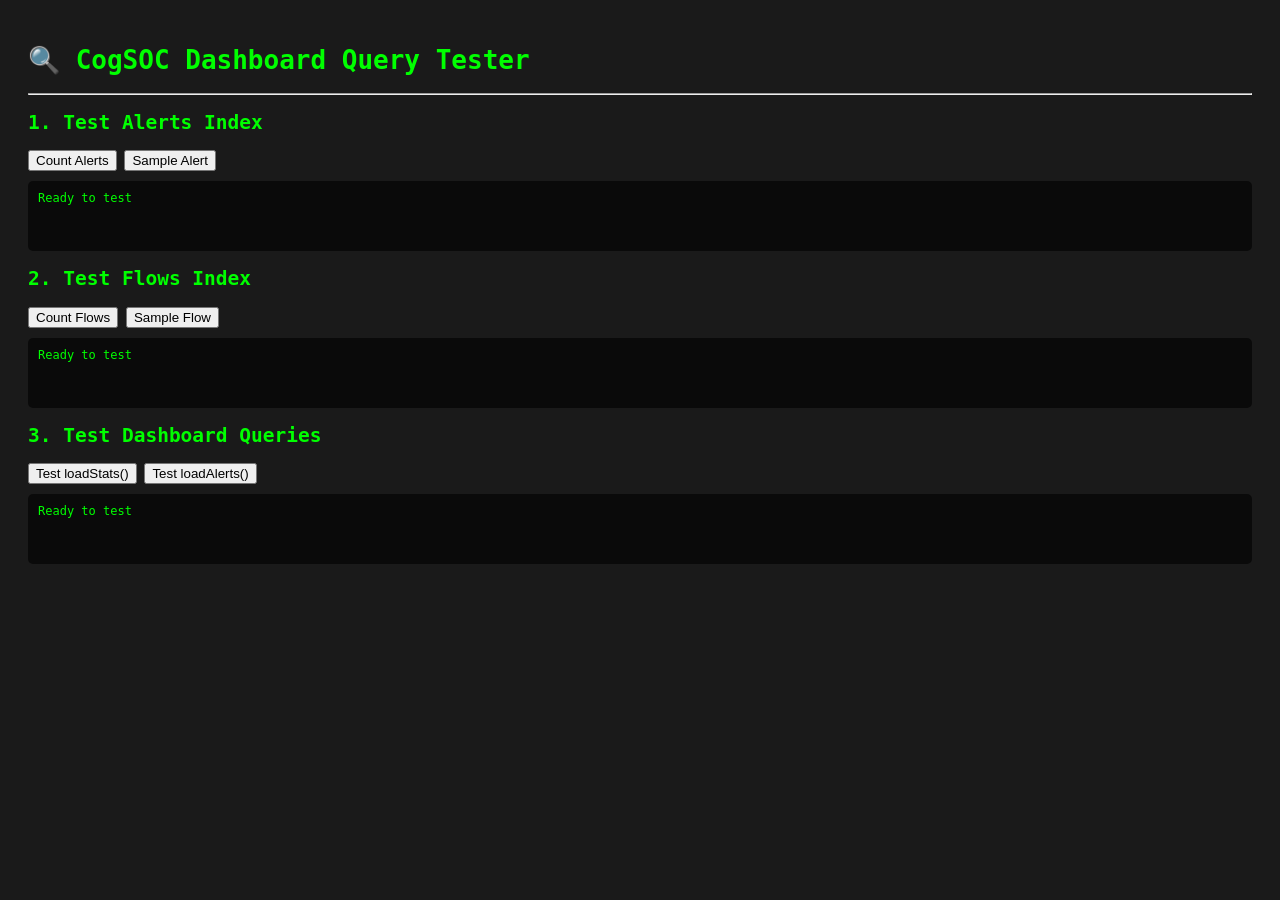
<file: New_Approach/test_dashboard_query.html>
<!DOCTYPE html>
<html>
<head>
    <title>Test Dashboard Query</title>
</head>
<body style="font-family: monospace; background: #1a1a1a; color: #00ff00; padding: 20px;">
    <h1>🔍 CogSOC Dashboard Query Tester</h1>
    <hr>
    
    <h2>1. Test Alerts Index</h2>
    <button onclick="testAlertsCount()">Count Alerts</button>
    <button onclick="testAlertsSample()">Sample Alert</button>
    <div id="alertsResult" style="background: #0a0a0a; padding: 10px; margin-top: 10px; border-radius: 5px; min-height: 50px; white-space: pre-wrap; font-size: 12px;"></div>
    
    <h2>2. Test Flows Index</h2>
    <button onclick="testFlowsCount()">Count Flows</button>
    <button onclick="testFlowsSample()">Sample Flow</button>
    <div id="flowsResult" style="background: #0a0a0a; padding: 10px; margin-top: 10px; border-radius: 5px; min-height: 50px; white-space: pre-wrap; font-size: 12px;"></div>
    
    <h2>3. Test Dashboard Queries</h2>
    <button onclick="testLoadStats()">Test loadStats()</button>
    <button onclick="testLoadAlerts()">Test loadAlerts()</button>
    <div id="dashboardResult" style="background: #0a0a0a; padding: 10px; margin-top: 10px; border-radius: 5px; min-height: 50px; white-space: pre-wrap; font-size: 12px;"></div>

<script>
const ES = '/es';

function log(elementId, msg) {
    const el = document.getElementById(elementId);
    el.textContent = (el.textContent + '\n' + msg).trim();
    console.log(msg);
}

async function esQuery(index, body) {
    const url = `${ES}/${index}/_search`;
    const r = await fetch(url, {
        method: 'POST',
        headers: {'Content-Type': 'application/json'},
        body: JSON.stringify(body)
    });
    return r.json();
}

async function esCount(index) {
    const url = `${ES}/${index}/_count`;
    const r = await fetch(url, {
        method: 'GET',
        headers: {'Content-Type': 'application/json'}
    });
    return (await r.json()).count || 0;
}

async function testAlertsCount() {
    const result = document.getElementById('alertsResult');
    result.textContent = 'Loading...';
    try {
        const count = await esCount('cogsoc-alerts');
        log('alertsResult', `✅ Alerts count: ${count}`);
    } catch (e) {
        log('alertsResult', `❌ Error: ${e.message}`);
    }
}

async function testAlertsSample() {
    const result = document.getElementById('alertsResult');
    result.textContent = 'Loading...';
    try {
        const data = await esQuery('cogsoc-alerts', {size: 1, query: {match_all: {}}});
        if (data.hits.total.value > 0) {
            const doc = data.hits.hits[0]._source;
            log('alertsResult', `✅ Sample Alert:\n${JSON.stringify(doc, null, 2)}`);
        } else {
            log('alertsResult', `⚠️  No alerts found in index`);
        }
    } catch (e) {
        log('alertsResult', `❌ Error: ${e.message}`);
    }
}

async function testFlowsCount() {
    const result = document.getElementById('flowsResult');
    result.textContent = 'Loading...';
    try {
        const count = await esCount('cogsoc-flows*');
        log('flowsResult', `✅ Flows count: ${count}`);
    } catch (e) {
        log('flowsResult', `❌ Error: ${e.message}`);
    }
}

async function testFlowsSample() {
    const result = document.getElementById('flowsResult');
    result.textContent = 'Loading...';
    try {
        const data = await esQuery('cogsoc-flows*', {size: 1, query: {match_all: {}}});
        if (data.hits.total.value > 0) {
            const doc = data.hits.hits[0]._source;
            log('flowsResult', `✅ Sample Flow:\n${JSON.stringify(doc, null, 2)}`);
        } else {
            log('flowsResult', `⚠️  No flows found in index`);
        }
    } catch (e) {
        log('flowsResult', `❌ Error: ${e.message}`);
    }
}

async function testLoadStats() {
    const result = document.getElementById('dashboardResult');
    result.textContent = 'Loading...';
    try {
        const fq = {match_all: {}};  // No sensor filter
        const [flowCount, alertData] = await Promise.all([
            esCount('cogsoc-flows*'),
            esQuery('cogsoc-alerts', { size:0, query:fq, aggs:{
                blocked:{filter:{term:{action:'AUTO_BLOCK'}}},
                unique_ips:{cardinality:{field:'src_ip'}},
                severities:{terms:{field:'severity'}}
            }})
        ]);
        
        const totalAlerts = alertData?.hits?.total?.value || 0;
        const blocked = alertData?.aggregations?.blocked?.doc_count || 0;
        const uniqueIPs = alertData?.aggregations?.unique_ips?.value || 0;
        
        log('dashboardResult', `Total Flows: ${flowCount}`);
        log('dashboardResult', `Total Alerts: ${totalAlerts}`);
        log('dashboardResult', `Blocked: ${blocked}`);
        log('dashboardResult', `Unique IPs: ${uniqueIPs}`);
        log('dashboardResult', `Alert Data: ${JSON.stringify(alertData, null, 2)}`);
    } catch (e) {
        log('dashboardResult', `❌ Error: ${e.message}`);
    }
}

async function testLoadAlerts() {
    const result = document.getElementById('dashboardResult');
    result.textContent = 'Loading...';
    try {
        const data = await esQuery('cogsoc-alerts', {size:10, query:{match_all:{}}, sort:[{'@timestamp':'desc'}]});
        log('dashboardResult', `Total hits: ${data.hits.total.value}`);
        if (data.hits.hits.length > 0) {
            log('dashboardResult', `Sample alerts:\n${JSON.stringify(data.hits.hits.slice(0, 3), null, 2)}`);
        } else {
            log('dashboardResult', `⚠️  No alerts returned`);
        }
    } catch (e) {
        log('dashboardResult', `❌ Error: ${e.message}`);
    }
}

// Auto-test on load
window.onload = () => {
    log('alertsResult', 'Ready to test');
    log('flowsResult', 'Ready to test');
    log('dashboardResult', 'Ready to test');
};
</script>
</body>
</html>
</file>
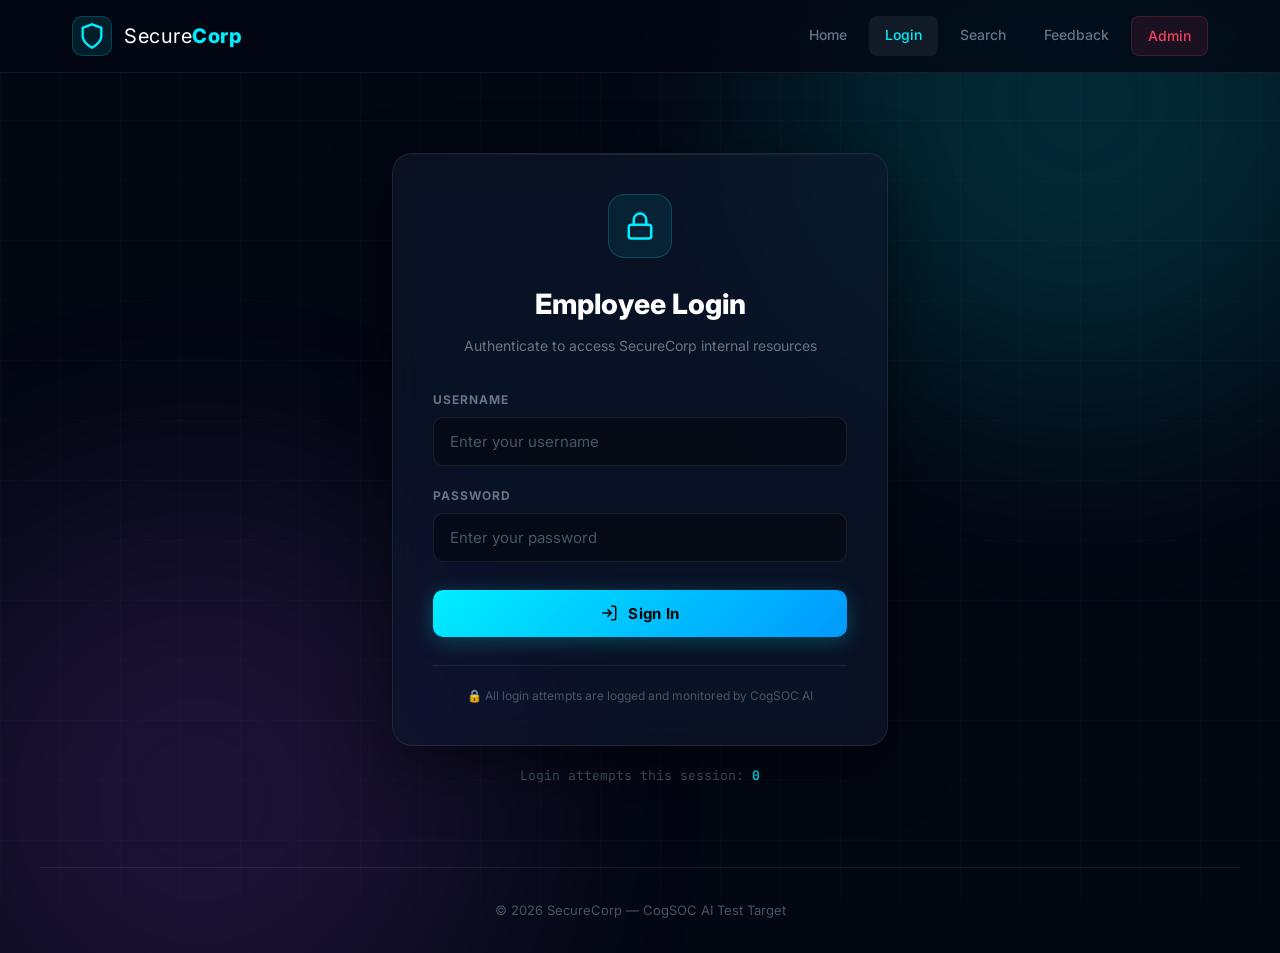
<file: TestWebsite/login.html>
<!DOCTYPE html>
<html lang="en">
<head>
    <meta charset="UTF-8">
    <meta name="viewport" content="width=device-width, initial-scale=1.0">
    <title>SecureCorp — Employee Login</title>
    <link href="https://fonts.googleapis.com/css2?family=Inter:wght@300;400;500;600;700;800;900&family=JetBrains+Mono:wght@400;700&display=swap" rel="stylesheet">
    <link rel="stylesheet" href="styles.css">
</head>
<body>
    <div class="bg-grid"></div>
    <div class="bg-glow bg-glow-1"></div>
    <div class="bg-glow bg-glow-2"></div>

    <nav class="navbar">
        <div class="nav-inner">
            <a href="/" class="nav-brand">
                <div class="brand-icon">
                    <svg width="28" height="28" viewBox="0 0 24 24" fill="none" stroke="currentColor" stroke-width="2">
                        <path d="M12 22s8-4 8-10V5l-8-3-8 3v7c0 6 8 10 8 10z"/>
                    </svg>
                </div>
                <span>Secure<strong>Corp</strong></span>
            </a>
            <div class="nav-links">
                <a href="/" class="nav-link">Home</a>
                <a href="/login" class="nav-link active">Login</a>
                <a href="/search" class="nav-link">Search</a>
                <a href="/comments" class="nav-link">Feedback</a>
                <a href="/admin" class="nav-link nav-link-admin">Admin</a>
            </div>
        </div>
    </nav>

    <div class="page-container">
        <div class="glass-card">
            <div class="card-icon">
                <svg width="30" height="30" viewBox="0 0 24 24" fill="none" stroke="currentColor" stroke-width="2">
                    <rect x="3" y="11" width="18" height="11" rx="2" ry="2"/>
                    <path d="M7 11V7a5 5 0 0110 0v4"/>
                </svg>
            </div>
            <h1 class="card-title">Employee Login</h1>
            <p class="card-subtitle">Authenticate to access SecureCorp internal resources</p>

            <div id="alertBox" class="alert"></div>

            <form id="loginForm" onsubmit="return handleLogin(event)">
                <div class="form-group">
                    <label class="form-label" for="username">Username</label>
                    <input type="text" id="username" name="username" class="form-input" placeholder="Enter your username" autocomplete="username" required>
                </div>
                <div class="form-group">
                    <label class="form-label" for="password">Password</label>
                    <input type="password" id="password" name="password" class="form-input" placeholder="Enter your password" autocomplete="current-password" required>
                </div>
                <button type="submit" class="btn btn-primary" style="width:100%; justify-content:center; margin-top:8px;" id="loginBtn">
                    <svg width="18" height="18" viewBox="0 0 24 24" fill="none" stroke="currentColor" stroke-width="2"><path d="M15 3h4a2 2 0 012 2v14a2 2 0 01-2 2h-4"/><polyline points="10 17 15 12 10 7"/><line x1="15" y1="12" x2="3" y2="12"/></svg>
                    Sign In
                </button>
            </form>

            <div style="margin-top: 28px; padding-top: 20px; border-top: 1px solid var(--border); text-align: center;">
                <p style="font-size: 12px; color: var(--text-dim);">
                    🔒 All login attempts are logged and monitored by CogSOC AI
                </p>
            </div>
        </div>

        <!-- Attempt counter -->
        <div style="text-align: center; margin-top: 20px; font-size: 13px; color: var(--text-dim); font-family: var(--mono);">
            Login attempts this session: <span id="attemptCount" style="color: var(--accent); font-weight: 700;">0</span>
        </div>
    </div>

    <footer class="footer">
        <p>&copy; 2026 SecureCorp — CogSOC AI Test Target</p>
    </footer>

    <script>
        let attempts = 0;

        async function handleLogin(e) {
            e.preventDefault();
            const btn = document.getElementById('loginBtn');
            const alert = document.getElementById('alertBox');
            const username = document.getElementById('username').value;
            const password = document.getElementById('password').value;

            btn.disabled = true;
            btn.innerHTML = '<span>Authenticating...</span>';
            alert.className = 'alert';
            alert.style.display = 'none';

            try {
                const res = await fetch('/api/login', {
                    method: 'POST',
                    headers: { 'Content-Type': 'application/json' },
                    body: JSON.stringify({ username, password })
                });
                const data = await res.json();
                attempts++;
                document.getElementById('attemptCount').textContent = attempts;

                if (data.success) {
                    alert.className = 'alert alert-success';
                    alert.textContent = '✅ Authentication successful. Redirecting...';
                    alert.style.display = 'block';
                    setTimeout(() => window.location.href = '/', 1500);
                } else {
                    alert.className = 'alert alert-error';
                    alert.textContent = '❌ ' + (data.message || 'Invalid credentials');
                    alert.style.display = 'block';
                }
            } catch (err) {
                alert.className = 'alert alert-error';
                alert.textContent = '❌ Server connection failed';
                alert.style.display = 'block';
            }

            btn.disabled = false;
            btn.innerHTML = '<svg width="18" height="18" viewBox="0 0 24 24" fill="none" stroke="currentColor" stroke-width="2"><path d="M15 3h4a2 2 0 012 2v14a2 2 0 01-2 2h-4"/><polyline points="10 17 15 12 10 7"/><line x1="15" y1="12" x2="3" y2="12"/></svg> Sign In';
        }
    </script>
</body>
</html>
</file>
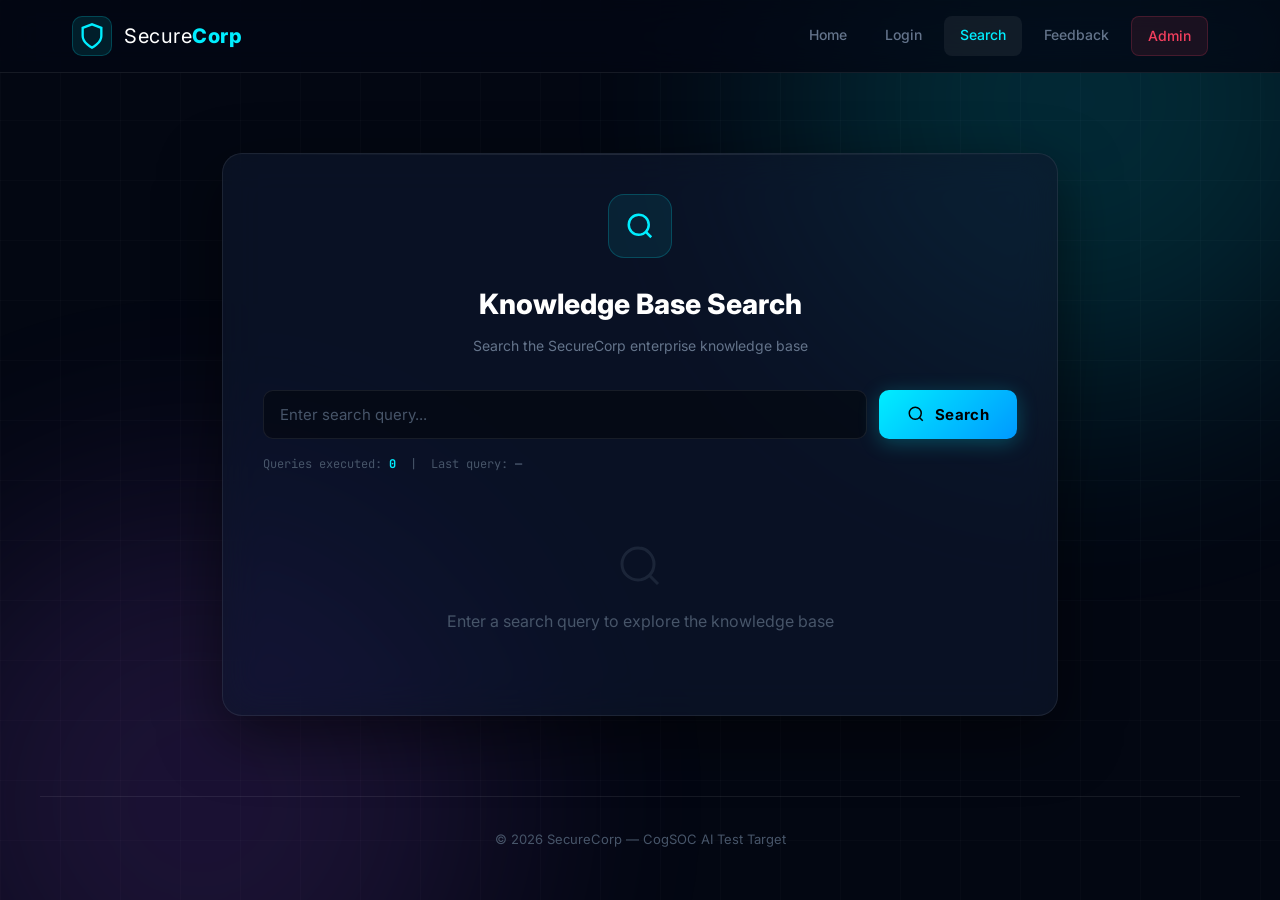
<file: TestWebsite/search.html>
<!DOCTYPE html>
<html lang="en">
<head>
    <meta charset="UTF-8">
    <meta name="viewport" content="width=device-width, initial-scale=1.0">
    <title>SecureCorp — Database Search</title>
    <link href="https://fonts.googleapis.com/css2?family=Inter:wght@300;400;500;600;700;800;900&family=JetBrains+Mono:wght@400;700&display=swap" rel="stylesheet">
    <link rel="stylesheet" href="styles.css">
</head>
<body>
    <div class="bg-grid"></div>
    <div class="bg-glow bg-glow-1"></div>
    <div class="bg-glow bg-glow-2"></div>

    <nav class="navbar">
        <div class="nav-inner">
            <a href="/" class="nav-brand">
                <div class="brand-icon">
                    <svg width="28" height="28" viewBox="0 0 24 24" fill="none" stroke="currentColor" stroke-width="2">
                        <path d="M12 22s8-4 8-10V5l-8-3-8 3v7c0 6 8 10 8 10z"/>
                    </svg>
                </div>
                <span>Secure<strong>Corp</strong></span>
            </a>
            <div class="nav-links">
                <a href="/" class="nav-link">Home</a>
                <a href="/login" class="nav-link">Login</a>
                <a href="/search" class="nav-link active">Search</a>
                <a href="/comments" class="nav-link">Feedback</a>
                <a href="/admin" class="nav-link nav-link-admin">Admin</a>
            </div>
        </div>
    </nav>

    <div class="page-container wide">
        <div class="glass-card">
            <div class="card-icon">
                <svg width="30" height="30" viewBox="0 0 24 24" fill="none" stroke="currentColor" stroke-width="2">
                    <circle cx="11" cy="11" r="8"/>
                    <path d="M21 21l-4.35-4.35"/>
                </svg>
            </div>
            <h1 class="card-title">Knowledge Base Search</h1>
            <p class="card-subtitle">Search the SecureCorp enterprise knowledge base</p>

            <form id="searchForm" onsubmit="return handleSearch(event)">
                <div style="display: flex; gap: 12px;">
                    <input type="text" id="searchQuery" class="form-input" placeholder="Enter search query..." style="flex: 1;" required>
                    <button type="submit" class="btn btn-primary" id="searchBtn">
                        <svg width="18" height="18" viewBox="0 0 24 24" fill="none" stroke="currentColor" stroke-width="2"><circle cx="11" cy="11" r="8"/><path d="M21 21l-4.35-4.35"/></svg>
                        Search
                    </button>
                </div>
            </form>

            <!-- Query Log -->
            <div style="margin-top: 16px; font-size: 12px; color: var(--text-dim); font-family: var(--mono);">
                Queries executed: <span id="queryCount" style="color: var(--accent); font-weight: 700;">0</span>
                &nbsp;|&nbsp;
                Last query: <span id="lastQuery" style="color: var(--text-muted);">—</span>
            </div>

            <!-- Results -->
            <div id="resultsContainer" style="margin-top: 28px;">
                <div style="text-align: center; padding: 40px; color: var(--text-dim);">
                    <svg width="48" height="48" viewBox="0 0 24 24" fill="none" stroke="currentColor" stroke-width="1.5" style="opacity: 0.3; margin-bottom: 12px;">
                        <circle cx="11" cy="11" r="8"/><path d="M21 21l-4.35-4.35"/>
                    </svg>
                    <p>Enter a search query to explore the knowledge base</p>
                </div>
            </div>
        </div>
    </div>

    <footer class="footer">
        <p>&copy; 2026 SecureCorp — CogSOC AI Test Target</p>
    </footer>

    <script>
        let queryCount = 0;

        async function handleSearch(e) {
            e.preventDefault();
            const q = document.getElementById('searchQuery').value;
            const container = document.getElementById('resultsContainer');

            queryCount++;
            document.getElementById('queryCount').textContent = queryCount;
            document.getElementById('lastQuery').textContent = q.substring(0, 60);

            container.innerHTML = '<div style="text-align:center;padding:20px;color:var(--text-dim);">Searching...</div>';

            try {
                const res = await fetch('/api/search?q=' + encodeURIComponent(q));
                const data = await res.json();

                if (data.results && data.results.length > 0) {
                    let html = `<div style="font-size:13px;color:var(--text-muted);margin-bottom:16px;">
                        Found <strong style="color:var(--accent);">${data.count}</strong> results for 
                        "<strong style="color:#fff;">${data.query}</strong>"
                    </div><ul class="results-list">`;

                    data.results.forEach(r => {
                        html += `<li class="result-item">
                            <div class="result-title">${r.title}</div>
                            <div class="result-snippet">${r.snippet}</div>
                        </li>`;
                    });
                    html += '</ul>';
                    container.innerHTML = html;
                } else {
                    container.innerHTML = '<div style="text-align:center;padding:30px;color:var(--text-dim);">No results found.</div>';
                }
            } catch (err) {
                container.innerHTML = '<div class="alert alert-error">Search request failed</div>';
            }
        }
    </script>
</body>
</html>
</file>
<file: TestWebsite/styles.css>
/* ═══════════════════════════════════════════
   SecureCorp — CogSOC Test Target Styles
   Premium dark theme with glassmorphism
   ═══════════════════════════════════════════ */

*, *::before, *::after { box-sizing: border-box; margin: 0; padding: 0; }

:root {
    --bg-deep: #030712;
    --bg-surface: rgba(15, 23, 42, 0.65);
    --bg-card: rgba(15, 23, 42, 0.5);
    --border: rgba(255, 255, 255, 0.08);
    --border-hover: rgba(255, 255, 255, 0.15);
    --accent: #00eeff;
    --accent-glow: rgba(0, 238, 255, 0.25);
    --purple: #a855f7;
    --pink: #ec4899;
    --green: #22c55e;
    --red: #f43f5e;
    --orange: #f97316;
    --text: #e2e8f0;
    --text-muted: #64748b;
    --text-dim: #475569;
    --radius: 16px;
    --radius-sm: 10px;
    --font: 'Inter', -apple-system, BlinkMacSystemFont, sans-serif;
    --mono: 'JetBrains Mono', 'Fira Code', monospace;
}

html { scroll-behavior: smooth; }

body {
    font-family: var(--font);
    background: var(--bg-deep);
    color: var(--text);
    min-height: 100vh;
    overflow-x: hidden;
    line-height: 1.6;
}

/* ── Animated Background ── */
.bg-grid {
    position: fixed; inset: 0; z-index: -2;
    background-image:
        linear-gradient(rgba(255,255,255,0.02) 1px, transparent 1px),
        linear-gradient(90deg, rgba(255,255,255,0.02) 1px, transparent 1px);
    background-size: 60px 60px;
    animation: gridShift 20s linear infinite;
}
@keyframes gridShift { to { background-position: 60px 60px; } }

.bg-glow {
    position: fixed; z-index: -1;
    width: 600px; height: 600px;
    border-radius: 50%;
    filter: blur(120px);
    opacity: 0.15;
    animation: glowDrift 15s ease-in-out infinite alternate;
}
.bg-glow-1 { top: -200px; right: -100px; background: var(--accent); }
.bg-glow-2 { bottom: -200px; left: -100px; background: var(--purple); animation-delay: -7s; }
@keyframes glowDrift {
    0% { transform: translate(0, 0) scale(1); }
    100% { transform: translate(50px, 30px) scale(1.2); }
}

/* ── Navbar ── */
.navbar {
    position: sticky; top: 0; z-index: 100;
    background: rgba(3, 7, 18, 0.8);
    backdrop-filter: blur(20px) saturate(180%);
    border-bottom: 1px solid var(--border);
}
.nav-inner {
    max-width: 1200px; margin: 0 auto;
    display: flex; justify-content: space-between; align-items: center;
    padding: 16px 32px;
}
.nav-brand {
    display: flex; align-items: center; gap: 12px;
    text-decoration: none; color: #fff; font-size: 20px; font-weight: 400;
    letter-spacing: 0.5px;
}
.nav-brand strong { font-weight: 800; color: var(--accent); }
.brand-icon {
    width: 40px; height: 40px;
    display: flex; align-items: center; justify-content: center;
    background: rgba(0, 238, 255, 0.1);
    border: 1px solid rgba(0, 238, 255, 0.2);
    border-radius: 10px; color: var(--accent);
}
.nav-links { display: flex; gap: 6px; }
.nav-link {
    color: var(--text-muted); text-decoration: none;
    padding: 8px 16px; border-radius: 8px;
    font-size: 14px; font-weight: 500;
    transition: all 0.25s ease;
}
.nav-link:hover, .nav-link.active { color: #fff; background: rgba(255,255,255,0.06); }
.nav-link.active { color: var(--accent); }
.nav-link-admin {
    background: rgba(244, 63, 94, 0.1);
    color: var(--red) !important;
    border: 1px solid rgba(244, 63, 94, 0.2);
}
.nav-link-admin:hover { background: var(--red); color: #fff !important; }

/* ── Hero ── */
.hero {
    max-width: 1200px; margin: 0 auto;
    padding: 80px 32px 40px;
    text-align: center;
}
.hero-badge {
    display: inline-block;
    padding: 6px 18px;
    background: rgba(0, 238, 255, 0.08);
    border: 1px solid rgba(0, 238, 255, 0.2);
    border-radius: 100px;
    font-size: 13px; font-weight: 600;
    color: var(--accent);
    letter-spacing: 1px;
    text-transform: uppercase;
    margin-bottom: 24px;
    animation: badgePulse 3s ease-in-out infinite;
}
@keyframes badgePulse {
    0%, 100% { box-shadow: 0 0 0 0 rgba(0, 238, 255, 0.15); }
    50% { box-shadow: 0 0 0 8px rgba(0, 238, 255, 0); }
}
.hero-title {
    font-size: clamp(36px, 5vw, 56px);
    font-weight: 900; line-height: 1.15;
    color: #fff; margin-bottom: 20px;
}
.gradient-text {
    display: block;
    background: linear-gradient(135deg, var(--accent), var(--purple), var(--pink));
    -webkit-background-clip: text; -webkit-text-fill-color: transparent;
    background-clip: text;
}
.hero-desc {
    max-width: 700px; margin: 0 auto 32px;
    font-size: 16px; color: var(--text-muted); line-height: 1.7;
}
.hero-actions { display: flex; gap: 16px; justify-content: center; flex-wrap: wrap; }

/* ── Buttons ── */
.btn {
    display: inline-flex; align-items: center; gap: 10px;
    padding: 14px 28px;
    border-radius: var(--radius-sm);
    font-family: var(--font); font-size: 15px; font-weight: 700;
    text-decoration: none; cursor: pointer;
    transition: all 0.3s cubic-bezier(0.175, 0.885, 0.32, 1.275);
    border: none; letter-spacing: 0.3px;
}
.btn-primary {
    background: linear-gradient(135deg, var(--accent), #0099ff);
    color: #000;
    box-shadow: 0 4px 20px rgba(0, 238, 255, 0.25);
}
.btn-primary:hover {
    transform: translateY(-3px);
    box-shadow: 0 8px 30px rgba(0, 238, 255, 0.4);
}
.btn-outline {
    background: transparent;
    color: #fff;
    border: 1px solid var(--border-hover);
}
.btn-outline:hover {
    background: rgba(255,255,255,0.06);
    border-color: var(--accent);
    color: var(--accent);
    transform: translateY(-3px);
}
.btn-success {
    background: linear-gradient(135deg, var(--green), #14b8a6);
    color: #000;
    box-shadow: 0 4px 20px rgba(34, 197, 94, 0.25);
}
.btn-success:hover { transform: translateY(-3px); box-shadow: 0 8px 30px rgba(34, 197, 94, 0.4); }
.btn-danger {
    background: linear-gradient(135deg, var(--red), var(--orange));
    color: #fff;
    box-shadow: 0 4px 20px rgba(244, 63, 94, 0.25);
}
.btn-danger:hover { transform: translateY(-3px); box-shadow: 0 8px 30px rgba(244, 63, 94, 0.4); }

/* ── Stats Row ── */
.stats-row {
    display: grid; grid-template-columns: repeat(4, 1fr); gap: 20px;
    margin-top: 60px;
}
.stat-card {
    display: flex; align-items: center; gap: 16px;
    background: var(--bg-card);
    backdrop-filter: blur(12px);
    border: 1px solid var(--border);
    border-radius: var(--radius);
    padding: 20px 24px;
    transition: all 0.3s;
}
.stat-card:hover { border-color: var(--border-hover); transform: translateY(-4px); }
.stat-icon {
    width: 48px; height: 48px;
    display: flex; align-items: center; justify-content: center;
    background: rgba(0,0,0,0.3);
    border-radius: 12px;
    color: var(--clr, var(--accent));
    flex-shrink: 0;
}
.stat-value { font-size: 22px; font-weight: 800; color: #fff; }
.stat-label { font-size: 12px; color: var(--text-muted); text-transform: uppercase; letter-spacing: 0.5px; margin-top: 2px; }

/* ── Section ── */
.section {
    max-width: 1200px; margin: 0 auto;
    padding: 80px 32px;
}
.section-title {
    font-size: 32px; font-weight: 800; color: #fff;
    text-align: center; margin-bottom: 12px;
}
.section-desc {
    text-align: center; color: var(--text-muted);
    max-width: 600px; margin: 0 auto 48px;
    font-size: 15px;
}

/* ── Services Grid ── */
.services-grid {
    display: grid; grid-template-columns: repeat(2, 1fr); gap: 24px;
}
.service-card {
    background: var(--bg-card);
    backdrop-filter: blur(12px);
    border: 1px solid var(--border);
    border-radius: var(--radius);
    padding: 32px;
    text-decoration: none; color: var(--text);
    transition: all 0.4s cubic-bezier(0.175, 0.885, 0.32, 1.275);
    position: relative; overflow: hidden;
}
.service-card::before {
    content: '';
    position: absolute; top: 0; left: 0; right: 0; height: 2px;
    background: linear-gradient(90deg, transparent, var(--accent), transparent);
    opacity: 0; transition: opacity 0.3s;
}
.service-card:hover {
    transform: translateY(-6px);
    border-color: rgba(0, 238, 255, 0.2);
    box-shadow: 0 20px 40px rgba(0, 0, 0, 0.4);
}
.service-card:hover::before { opacity: 1; }
.service-icon {
    width: 56px; height: 56px;
    display: flex; align-items: center; justify-content: center;
    border-radius: 14px; margin-bottom: 20px;
}
.service-card h3 { font-size: 20px; font-weight: 700; color: #fff; margin-bottom: 10px; }
.service-card p { font-size: 14px; color: var(--text-muted); line-height: 1.6; margin-bottom: 16px; }
.service-tag {
    display: inline-block;
    padding: 4px 12px;
    background: rgba(0, 238, 255, 0.08);
    border: 1px solid rgba(0, 238, 255, 0.15);
    border-radius: 6px;
    font-family: var(--mono); font-size: 12px;
    color: var(--accent);
}

/* ── Notice Card ── */
.notice-section { padding-top: 0; }
.notice-card {
    display: flex; gap: 24px; align-items: flex-start;
    background: rgba(0, 238, 255, 0.04);
    border: 1px solid rgba(0, 238, 255, 0.15);
    border-radius: var(--radius);
    padding: 28px 32px;
}
.notice-icon { font-size: 36px; flex-shrink: 0; margin-top: 2px; }
.notice-content h3 { color: var(--accent); font-size: 18px; margin-bottom: 8px; }
.notice-content p { color: var(--text-muted); font-size: 14px; line-height: 1.7; }
.notice-content strong { color: var(--text); }

/* ── Footer ── */
.footer {
    max-width: 1200px; margin: 0 auto;
    padding: 32px;
    border-top: 1px solid var(--border);
    text-align: center;
    color: var(--text-dim); font-size: 13px;
}

/* ── Page Container (for inner pages) ── */
.page-container {
    max-width: 560px; margin: 0 auto;
    padding: 80px 32px;
}
.page-container.wide { max-width: 900px; }

/* ── Glass Card (Login / Forms) ── */
.glass-card {
    background: var(--bg-surface);
    backdrop-filter: blur(20px) saturate(180%);
    border: 1px solid var(--border);
    border-radius: 20px;
    padding: 40px;
    box-shadow: 0 20px 60px rgba(0, 0, 0, 0.5);
    position: relative; overflow: hidden;
}
.glass-card::before {
    content: '';
    position: absolute; top: 0; left: 0; right: 0; height: 1px;
    background: linear-gradient(90deg, transparent, rgba(255,255,255,0.1), transparent);
}
.card-icon {
    width: 64px; height: 64px;
    display: flex; align-items: center; justify-content: center;
    background: rgba(0, 238, 255, 0.08);
    border: 1px solid rgba(0, 238, 255, 0.2);
    border-radius: 16px; margin: 0 auto 24px;
    color: var(--accent); font-size: 28px;
}
.card-title {
    font-size: 28px; font-weight: 800; color: #fff;
    text-align: center; margin-bottom: 8px;
}
.card-subtitle {
    font-size: 14px; color: var(--text-muted);
    text-align: center; margin-bottom: 32px;
}

/* ── Form Controls ── */
.form-group { margin-bottom: 20px; }
.form-label {
    display: block;
    font-size: 12px; font-weight: 700; color: var(--text-muted);
    text-transform: uppercase; letter-spacing: 1px;
    margin-bottom: 8px;
}
.form-input {
    width: 100%;
    padding: 14px 16px;
    background: rgba(0, 0, 0, 0.4);
    border: 1px solid var(--border);
    border-radius: var(--radius-sm);
    color: #fff;
    font-family: var(--font); font-size: 15px;
    outline: none;
    transition: all 0.3s;
}
.form-input:focus {
    border-color: var(--accent);
    box-shadow: 0 0 0 3px rgba(0, 238, 255, 0.1);
}
.form-input::placeholder { color: var(--text-dim); }
textarea.form-input { resize: vertical; min-height: 100px; }

/* ── Alert Messages ── */
.alert {
    padding: 14px 18px;
    border-radius: var(--radius-sm);
    font-size: 14px; font-weight: 500;
    margin-bottom: 20px;
    display: none;
    animation: slideIn 0.3s ease;
}
@keyframes slideIn { from { opacity: 0; transform: translateY(-8px); } }
.alert-error { display: block; background: rgba(244, 63, 94, 0.1); border: 1px solid rgba(244, 63, 94, 0.3); color: var(--red); }
.alert-success { display: block; background: rgba(34, 197, 94, 0.1); border: 1px solid rgba(34, 197, 94, 0.3); color: var(--green); }

/* ── Results List ── */
.results-list { list-style: none; }
.result-item {
    background: var(--bg-card);
    border: 1px solid var(--border);
    border-radius: var(--radius-sm);
    padding: 20px;
    margin-bottom: 12px;
    transition: all 0.2s;
}
.result-item:hover { border-color: var(--border-hover); }
.result-title { font-size: 16px; font-weight: 700; color: var(--accent); margin-bottom: 6px; }
.result-snippet { font-size: 14px; color: var(--text-muted); }

/* ── Comments ── */
.comment-item {
    background: var(--bg-card);
    border: 1px solid var(--border);
    border-radius: var(--radius-sm);
    padding: 18px 20px;
    margin-bottom: 12px;
}
.comment-header {
    display: flex; justify-content: space-between; align-items: center;
    margin-bottom: 8px;
}
.comment-name { font-weight: 700; color: var(--accent); font-size: 14px; }
.comment-time { font-size: 12px; color: var(--text-dim); font-family: var(--mono); }
.comment-text { color: var(--text-muted); font-size: 14px; line-height: 1.6; }

/* ── Admin Table ── */
.admin-table {
    width: 100%;
    border-collapse: collapse;
    font-size: 14px;
}
.admin-table th, .admin-table td {
    padding: 12px 16px;
    text-align: left;
    border-bottom: 1px solid var(--border);
}
.admin-table th {
    font-size: 11px; font-weight: 700; color: var(--text-muted);
    text-transform: uppercase; letter-spacing: 1px;
    background: rgba(0,0,0,0.2);
}
.admin-table td { color: var(--text); }
.admin-table tbody tr:hover { background: rgba(255,255,255,0.02); }
.endpoint-badge {
    display: inline-block;
    padding: 3px 10px;
    background: rgba(0, 238, 255, 0.08);
    border-radius: 4px;
    font-family: var(--mono); font-size: 12px;
    color: var(--accent);
}
.method-badge {
    display: inline-block;
    padding: 3px 8px;
    border-radius: 4px;
    font-size: 11px; font-weight: 700;
    text-transform: uppercase;
}
.method-get { background: rgba(34, 197, 94, 0.15); color: var(--green); }
.method-post { background: rgba(168, 85, 247, 0.15); color: var(--purple); }

/* ── Responsive ── */
@media (max-width: 768px) {
    .stats-row { grid-template-columns: repeat(2, 1fr); }
    .services-grid { grid-template-columns: 1fr; }
    .nav-links { gap: 2px; }
    .nav-link { padding: 6px 10px; font-size: 13px; }
    .hero { padding: 40px 20px 20px; }
    .hero-title { font-size: 32px; }
    .glass-card { padding: 28px 24px; }
}
@media (max-width: 480px) {
    .stats-row { grid-template-columns: 1fr; }
    .hero-actions { flex-direction: column; align-items: center; }
}
</file>
